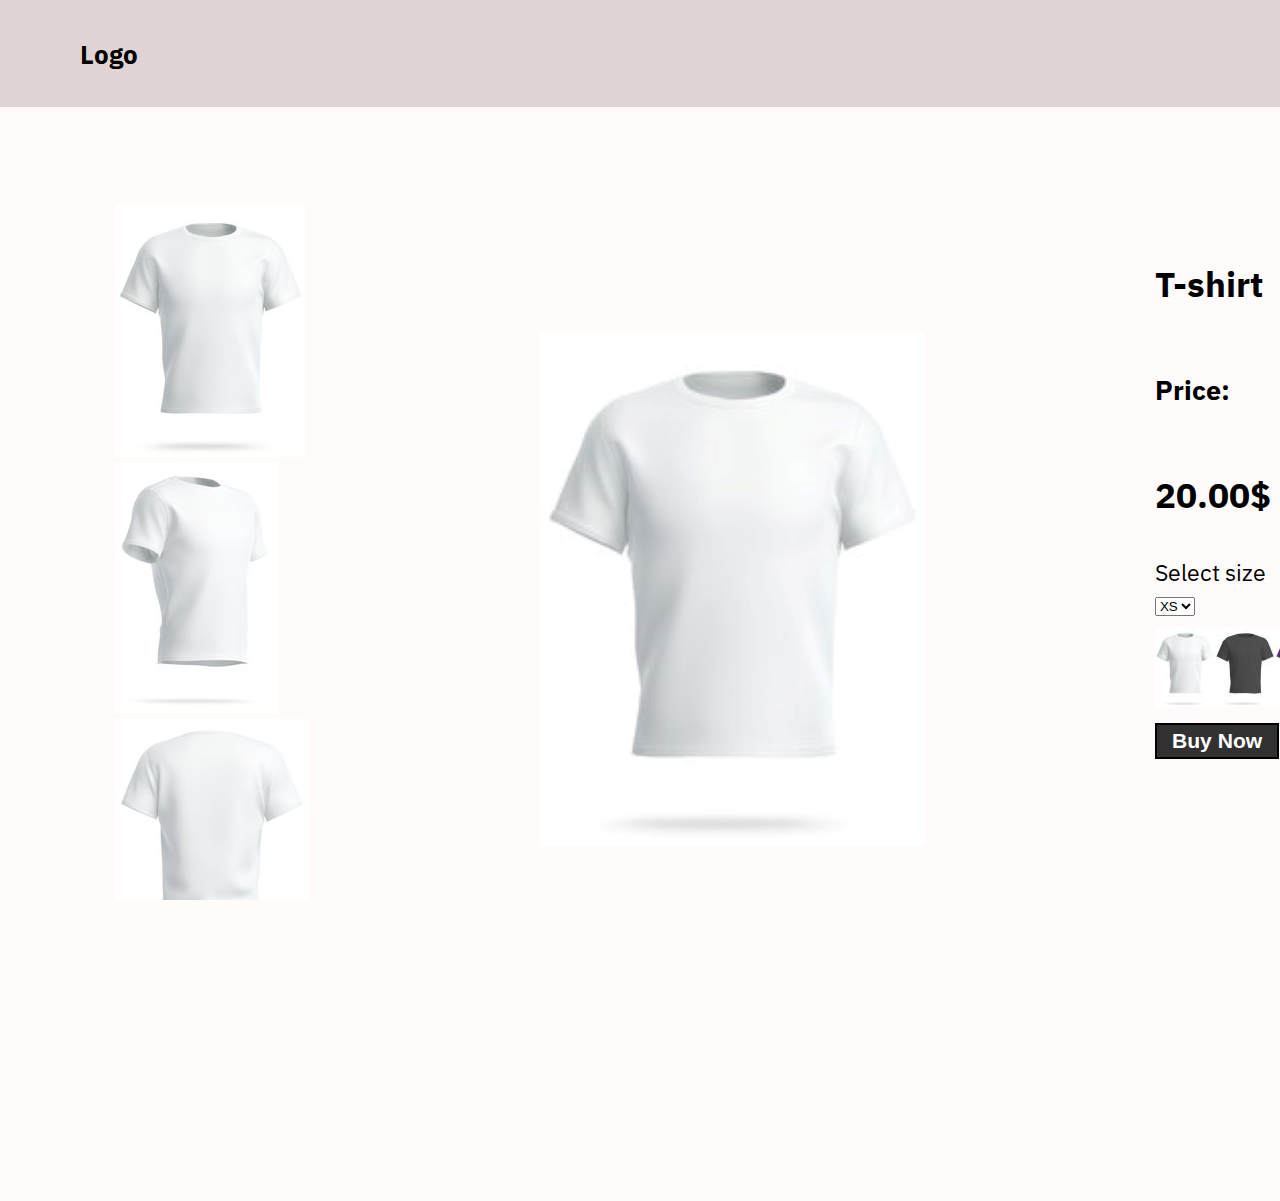
<file: src/index.html>
<!DOCTYPE html>
<html lang="en">

<head>
    <meta charset="UTF-8" />
    <meta http-equiv="X-UA-Compatible" content="IE=edge" />
    <meta name="viewport" content="width=device-width, initial-scale=1.0" />
    <link rel="stylesheet" href="style.css" />
    <link rel="preconnect" href="https://fonts.googleapis.com">
    <link rel="preconnect" href="https://fonts.gstatic.com" crossorigin>
    <link
        href="https://fonts.googleapis.com/css2?family=IBM+Plex+Sans&family=IBM+Plex+Serif:wght@100;200&family=Work+Sans:wght@500;600&display=swap"
        rel="stylesheet">
    <script src="script.js" defer></script>
    <title>Shopping Wizard</title>

    <head>

    <body>
        <header>
            <div id="header-main" class="header-main">
                <h2>Logo</h2>
            </div>

            <div id="header-progress" class="header-progress">
                <div class="messages">
                    <div class="message child-one">Profile</div>
                    <div class="message child-two">Address</div>
                    <div class="message child-three">Shipping</div>
                    <div class="message child-four">Finish</div>
                </div>
                <div class="wrapper">
                    <div class="margin-area">
                        <div class="dot one"></div>
                        <div id="dot-two" class="dot two"></div>
                        <div id="dot-three" class="dot three"></div>
                        <div id="dot-four" class="dot four"></div>
                        <div class="progress-bar first"></div>
                    </div>
                </div>
        </header>

        <main>
            <section id="main-section" class="main">

                <div class="minis">
                    <div class="preview"><img id="front" src="/assets/front.jpg" alt="white t-shirt"></div>
                    <div class="preview"><img id="turn" src="/assets/turn.jpg" alt="white t-shirt"></div>
                    <div class="preview"><img id="behind" src="/assets/behind.jpg" alt="white t-shirt"></div>
                </div>
                <div class="picture">
                    <img id="main-tshirt" src="/assets/front-white-main.jpg" alt="white t-shirt" />
                </div>
                <div class="menu">
                    <div class="menu-item">
                        <h2>T-shirt</h2>
                    </div>

                    <div class="menu-item">
                        <h3>Price:</h3>
                    </div>

                    <div class="menu-item">
                        <h2 class="price">20.00$</h2>
                    </div>

                    <div class="menu-item">
                        <label for="size">Select size</label><br>
                        <select id="size" name="size">
                            <option value="XS">XS</option>
                            <option value="S">S</option>
                            <option value="M">M</option>
                            <option value="L">L</option>
                            <option value="XL">XL</option>
                        </select>
                    </div>

                    <div class="menu-item">
                        <div class="section-option ">
                            <div class="options img-white"><img src="/assets/front-white-option.jpg" alt="t-shirt">
                            </div>
                            <div class="options img-black"><img src="/assets/front-black-option.jpg" alt="t-shirt">
                            </div>
                            <div class="options img-purple"><img src="/assets/front-purple-option.jpg" alt="t-shirt">
                            </div>
                            <div class="options img-blue"><img src="/assets/front-light-blue-option.jpg" alt="t-shirt">
                            </div>
                            <div class="options img-red"><img src="/assets/front-red-option.jpg" alt="t-shirt"></div>
                            <div class="options img-yellow"><img src="/assets/front-yellow-option.jpg" alt="t-shirt">
                            </div>
                        </div>
                    </div>

                    <div><button id="btn-buy" class="btn-buy">Buy Now</button></div>
                </div>

            </section>

            <section id="profile-section" class="profile">
                <h2>Profile</h2>
                <form id="profile-form" class="profile-form">
                    <div class="form-element">
                        <label for="name">Username:</label><br>
                        <input type="text" id="user-name" name="name"><br>
                        <div id="error-userName" class="error"></div>
                    </div>
                    <div class="form-element">
                        <label for="e-mail">E-mail:</label><br>
                        <input type="email" id="email" name="email"><br>
                        <div id="error-email" class="error"></div>
                    </div>
                    <div class="form-element">
                        <label for="password">Password:</label><br>
                        <input type="password" id="password" name="password"><br>
                        <div id="error-password" class="error"></div>
                    </div>
                    <div class="form-element">
                        <label for="confirm-password">Confirm Password:</label><br>
                        <input type="password" id="confirm-password" name="confirm-password">
                        <div id="error-confirmPassword" class="error"></div><br><br>
                    </div>
                </form>
            </section>

            <section id="address-section" class="address">
                <h2>Address</h2>
                <form id="form-address" class="form-address">
                    <div class="form-element">
                        <label for="fname">First name</label><br>
                        <input type="text" id="fname" name="fname">
                        <div id="fname-error" class="error"></div>
                    </div>
                    <div class="form-element">
                        <label for="lname">Last name</label><br>
                        <input type="text" id="lname" name="lname">
                        <div id="lname-error" class="error"></div>
                    </div>
                    <div class="form-element">
                        <label for="birthday">Birthday</label><br>
                        <input value="" type="date" id="birthday" name="birthday">
                        <div id="birthday-error" class="error"></div>
                    </div>
                    <div class="form-element">
                        <label for="address1">Address 1</label><br>
                        <input type="text" id="address1" name="address1">
                        <div id="address1-error" class="error"></div>
                    </div>
                    <div class="form-element">
                        <label for="address2">Address 2</label><br>
                        <input type="text" id="address2" name="address2">
                        <div id="address2-error" class="error"></div>
                    </div>
                    <div class="form-element">
                        <label for="postal-code">Postal code</label><br>
                        <input type="text" id="postal-code" name="postal-code">
                        <div id="postal-code-error" class="error"></div>
                    </div>
                    <div class="form-element">
                        <label for="country">Country</label><br>
                        <select id="country" name="country">
                            <option value="Select one option" disabled selected>Select one option</option>
                            <option value="Andorra">Andorra</option>
                            <option value="Spain">Spain</option>
                            <option value="France">France</option>
                            <option value="Germany">Germany</option>
                            <option value="Greece">Greece</option>
                        </select>
                        <div id="country-error" class="error"></div>
                    </div>
                    <div class="form-element">
                        <label for="phone">Phone</label><br>
                        <input id="tel-country" class="tel-country">
                        </input>
                        <input type="tel" id="phone" name="phone" placeholder="Your phone number">
                        <div id="phone-error" class="error"></div>
                    </div>
                    <div class="form-element">
                        <input type="checkbox">
                        <label for="checkbox">This is my regular address</label><br>
                    </div>
                </form>
            </section>

            <section id="shipping-section" class="shipping">
                <h2>Shipping</h2>
                <h4>Shipping type</h4>
                <form id="shipping-form">
                    <input type="radio" id="free" name="shipping" value="free">
                    <label for="free">FREE Shipping (72h)</label><br>
                    <input type="radio" id="extra" name="shipping" value="extra">
                    <label for="extra">Extra Shipping (42h) 4,99$</label><br>
                    <input type="radio" id="premium" name="shipping" value="premium">
                    <label for="extra">Premium Shipping (24h) 9,99$</label><br>

                    <div id="estimate-date-container" class="estimate-date-container">
                        <p><b>Your order will arrive:</b></p>
                        <p>ESTIMATE DELIVERY DATE:</p>
                        <div id="estimate-date-item"></div><br><br>
                    </div>

                    <input type="checkbox" id="gift" name="shipping" value="gift">
                    <label for="gift"> Is it a gift? </label>
                    <p>Gift Message:</p>
                    <textarea name="message" rows="5" cols="20"></textarea><br><br>
                    <p>Gift wrapper image</p>
                    <div class="input-file">
                        <label for="files" class="btn-file">Select Image</label>
                        <input id="files" style="visibility:hidden;" type="file" accept="image/png, image/jpeg">
                    </div>
                </form>
            </section>

            <section id="finish-section" class="finish">

                <!-- Purchase card -->

                <div class="card">
                    <div id="order-message" class="order-message">
                        <h2>Your order is complete 🎉</h2>
                        <p>Thank You for your order!</p>
                    </div>
                    <div class="final-product-container">
                        <div class="purchase-card">
                            <h2>Your purchase</h2>
                            <div class="product-card">
                                <div id="selected-shirt" class="product-img">
                                </div>
                                <div class="product-title">
                                    <h3>T-shirt</h3>
                                    <p id="selected-size" class="product-size"></p>
                                    <p id="selected-color" class="product-color"></p>
                                    <p class="delivery-txt">Estimate delivery date:</p>
                                    <p id="delivery-date" class="delivery-date"></p>
                                </div>
                            </div>
                            <div class="conditional-check">
                                <form id="terms-form">
                                    <input type="checkbox" id="conditional-box" />
                                    <label for="conditional-box">I have read and I accept the terms and
                                        conditionals.</label>
                                </form>
                                <p id="error-check" class="error-check">
                                    Please accept the terms and conditions
                                </p>
                            </div>
                            <button id="confirm-btn" class="btn-buy">Confirm</button>
                        </div>
                        <!-- Order card -->
                        <div class="order-card">
                            <h4>Your order</h4>
                            <div class="price">
                                <p class="product-price">T-shirt:<span id="tshirt-price"></span></p>
                                <p class="shipping-price">Shipping:<span id="shipping-price"></span></p>
                                <p class="total-price">Total:<span id="total-price"></span></p>
                            </div>
                        </div>
                    </div>
                    <div id="finish-timer" class="finish-timer"></div>
                </div>
            </section>

            <div id="timer" class="timer">

            </div>

        </main>


        <footer>
            <div id="first-foot" class="first-foot">
                <h2>Shop 2022</h2>
            </div>

            <div id="second-foot" class="second-foot">
                <div class="div-clear">
                    <button id="clear-form" class="btn-clear">Clear form</button>
                </div>
                <div class="div-next">
                    <button id="next-button" class="btn-next">Next</button>
                </div>
            </div>
        </footer>
    </body>

</html>
</file>
<file: src/style.css>
html,
body {
  position: absolute;
  box-sizing: border-box;
  height: 100%;
  margin: 0;
  padding: 0;
  background-color: rgb(255, 251, 251);
  font-family: "IBM Plex Sans", sans-serif;
  font-size: 1.2rem;
  overflow-x: hidden;
}

/* HEADER-MAIN */
.header-main {
  display: flex;
  background-color: #dfd3d3;
  padding: 15px 15px 15px 80px;
  font-size: 0.9rem;
  font-weight: bold;
  width: min-content;
  height: min-content;

}

/* HEADER-PROGRESS */

header {
  background-color: #dfd3d3;
}

.header-progress {
  display: none;
  width: 100vw;
  height: 130px;
}

.messages {
  font-weight: bold;
  font-size: 1.2rem;
  padding: 1.3rem;
}

.message {
  display: inline;
  position: absolute;
  margin-left: 4vw;
}

.child-one {
  left: 5vw;
}

.child-two {
  left: 30.5vw;
}

.child-three {
  left: 55vw;
}

.child-four {
  left: 80vw;
}

.wrapper {
  padding-top: 10px;
  margin-left: 3.5vw;
  width: 844px;
  height: 9vh;
}

.margin-area {
  position: relative;
  text-align: center;
  font-size: 14px;
  margin: 0 20px;
}

.dot {
  height: 30px;
  width: 30px;
  position: absolute;
  background: white;
  border-radius: 50%;
  top: 10px;
  color: #fff;
  border: 3px solid black;
  line-height: 30px;
  z-index: 9999;
}

.one {
  left: 5vw;
  background: black;
}

.two {
  left: 30.5vw;
  background: white;
}

.three {
  left: 55vw;
  background: white;
}

.four {
  left: 80vw;
  background: white;
}

.progress-bar {
  position: absolute;
  height: 10px;
  width: 75vw;
  top: 20px;
  left: 5vw;
  background: rgb(195, 192, 192);
}

.main {
  display: flex;
  flex-direction: row;
  max-width: 100rem;
  margin: 5rem auto;
}


.minis {
  margin-left: 6rem;
  margin-right: 6rem;
}


.picture {
  display: flex;
  align-items: center;
  justify-content: center;
  margin-right: 6rem;
  margin-left: 6rem;

}


.preview:hover {
  transform: scale(1.5);
}

.menu {
  padding: 30px 0px;
  margin-left: 6rem;

}

.menu-item {
  padding-bottom: 10px;
}

.section-option {
  display: flex;
  flex-direction: row;
}



/* Forms */

.profile {
  display: none;
  height: 47rem;

}

.profile h2 {
  margin: 6rem 0 1rem 6.5rem;
  font-weight: bold;
}

.profile form {
  margin: 4rem 0 1rem 6.5rem;
  align-items: center;
}


.form-element {
  padding-bottom: 40px;
}


.profile-form input {
  border: 2px solid black;
  font-size: 1.1rem;
  width: 14vw;
  padding: 5px;
  margin-top: .6rem;
}

.profile-form label {
  font-size: 1.1rem;
  font-weight: bold;
}

.error {
  display: none;
  color: red;
  background-color: rgb(250, 204, 211);
  margin-top: 5px;
  padding-left: 5px;
  width: 14vw;
}


/* TIMER */
.timer {
  display: none;
  position: absolute;
  top: 220px;
  right: 15rem;
  height: 110px;
  width: 200px;
  font-size: 1rem;
  border: 1px solid rgb(0, 0, 0);
  background-color: #f8f4f4;
  padding: 1rem;
}

/* Section Address*/
.address {
  display: none;

}

.address h2 {
  margin: 6rem 0 1rem 6.5rem;
  font-weight: bold;
}


.address form {
  display: block;
  max-width: 70rem;
  margin: 4rem 0 1rem 6.5rem;
  align-items: center;
}

.form-address input:not([type="checkbox"]),
.form-address select {
  border: 2px solid black;
  font-size: 1.1rem;
  width: 20vw;
  padding: 5px;
  margin-top: .6rem;
}

.form-address label {
  font-size: 1.1rem;
  font-weight: bold;
}

.form-address:last-child {
  padding-bottom: none;
}


.tel-country {
  width: 55px !important;
}



/* Section Shipping*/
.shipping {
  display: none;
}

.shipping form {
  margin: 4rem 0 1.5rem 6.5rem;
  align-items: center;
}

.shipping h2 {
  margin: 6rem 0 2.5rem 6.5rem;
  font-weight: bold;
}

.shipping h4 {
  margin: 1rem 0 1rem 6.5rem;
  font-weight: bold;
}

.shipping input,
.shipping select {
  font-size: 1.1rem;
  margin-bottom: 2rem;

}

.shipping label {
  font-size: 1.1rem;
}

.shipping p {
  margin-bottom: .5rem;
}

.input-file {
  display: block;
  text-align: center;
  padding-top: .6rem;
  border: 1px solid black;
  width: 11rem;
  height: 2.4rem;
}

.estimate-date-container {
  display: none;
}


/* SECTION FINISH */

.finish {
  display: none;
  margin-top: 5rem;
}

.card {
  display: flex;
  flex-direction: column;
  padding: 0em 5rem;
  margin: auto 0;
}

.final-product-container {
  display: flex;
}

.order-message {
  display: flex;
  padding: 2em 5rem;
  line-height: 2;
}

.finish-timer {
  display: flex;
  justify-content: center;
  padding: 50px 15px 50px 80px;
  width: 100vw;
  height: min-content;
  font-size: 30px;
}

.total-price {
  font-size: 1.5rem;
}

#total-price {
  font-weight: bold;
}



/* PURCHASE CARD */
.purchase-card {
  padding: 2em;
  background-color: #fefefe;
}

.product-card {
  display: flex;
  align-items: center;
  gap: 40px;
  padding: 1em;
}

.product-title {
  line-height: 2;
}

.img-shirt {
  height: 30rem;
  width: 25rem;
}

.conditional-check {
  line-height: 2;
  margin-bottom: 1em;
}

.error-check {
  display: none;
  color: red;
  background-color: rgb(250, 204, 211);
  margin-top: 5px;
  padding-left: 5px;
}

.btn-buy {
  background-color: rgb(49, 49, 49);
  color: white;
  border: 2px solid black;
  font-weight: bold;
  font-size: 1.1rem;
  padding: 4px 15px;
}

.btn-buy:hover {
  color: black;
  background-color: #dbd9d9;
}

/* ORDER CARD */
.order-card {
  display: flex;
  flex-direction: column;
  padding: 2em;
  background-color: #fefefe;
  line-height: 2;
}

/* FOOTER */

footer {
  background-color: #dfd3d3;

}

/*First footer*/
.first-foot {
  display: flex;
  justify-content: center;
  padding: 15px 15px 15px 80px;
  background-color: #dfd3d3;
  width: 100vw;
  height: min-content;
}

/*Second footer*/
.second-foot {
  display: none;
  justify-content: flex-end;
  text-align: center;
  margin-right: 5rem;
  padding: 30px;
  background-color: #dfd3d3;
  height: min-content;
}

.div-clear {
  padding-right: 20px;
}

.btn-clear {
  border: 2px solid black;
  font-size: 1.1rem;
  font-weight: bold;
  width: auto;
  padding: 10px;
}

.btn-clear:hover {
  background-color: #dbd9d9;
}

.btn-next:hover {
  background-color: rgba(0, 0, 0, 0.636);
}

.btn-next {
  background-color: rgb(49, 49, 49);
  color: white;
  border: 2px solid black;
  font-weight: bold;
  font-size: 1.1rem;
  width: auto;
  padding: 10px;
}

/* Thank section  */

.order-message {
  display: none;
}

.finish-timer {
  display: none;
}
</file>
